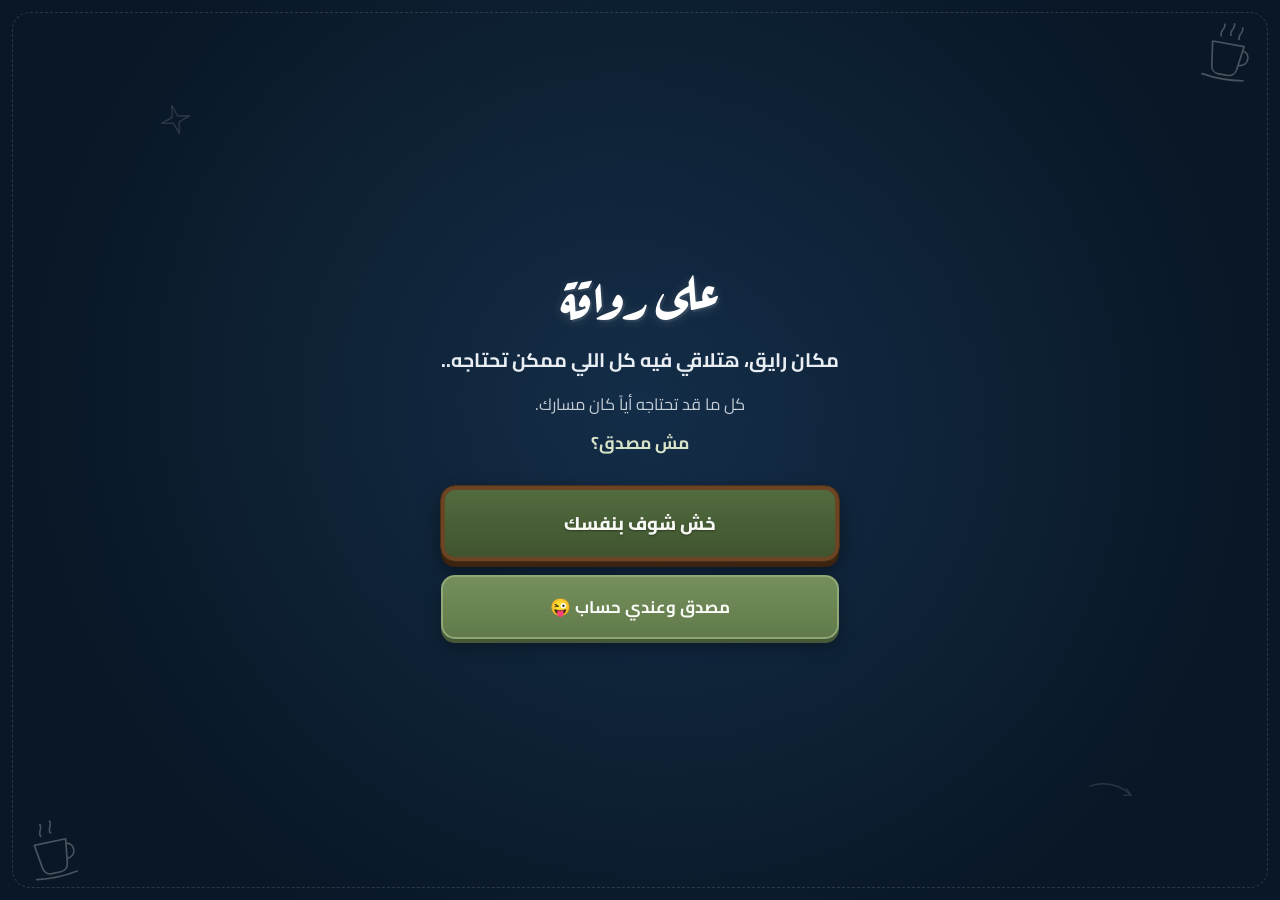
<file: index.html>
<!DOCTYPE html>
<html lang="ar" dir="rtl">
<head>
  <meta charset="UTF-8" />
  <meta name="viewport" content="width=device-width, initial-scale=1.0" />
  <title>على رواقة | منصة البكالوريا</title>
  <link rel="preconnect" href="https://fonts.googleapis.com">
  <link rel="preconnect" href="https://fonts.gstatic.com" crossorigin>
  <link href="https://fonts.googleapis.com/css2?family=Cairo:wght@400;600;700;900&display=swap" rel="stylesheet">
  <link rel="stylesheet" href="style.css" />
</head>
<body>

  <div class="chalk-frame"></div>

  <div class="bg-doodles">
    <svg class="coffee-top-right" viewBox="0 0 100 100" fill="none" stroke="#ffffff" stroke-width="2.5" stroke-linecap="round" stroke-linejoin="round">
      <path d="M36 28 C33 21, 41 17, 38 10" stroke-dasharray="3 2"/>
      <path d="M50 25 C47 18, 55 14, 52 7" stroke-dasharray="3 2"/>
      <path d="M63 29 C60 22, 68 18, 65 11" stroke-dasharray="3 2"/>
      <path d="M25 38 H72 L67 74 C66 80, 61 84, 55 84 H42 C36 84, 31 80, 30 74 Z"/>
      <path d="M71 45 C83 45, 85 65, 69 67"/>
      <path d="M18 88 Q48 93 79 88"/>
    </svg>

    <svg class="coffee-bottom-left" viewBox="0 0 100 100" fill="none" stroke="#ffffff" stroke-width="2.5" stroke-linecap="round" stroke-linejoin="round">
      <path d="M38 27 C35 20, 43 16, 40 9" stroke-dasharray="3 2"/>
      <path d="M53 25 C50 18, 58 14, 55 7" stroke-dasharray="3 2"/>
      <path d="M26 38 H73 L68 74 C67 80, 62 84, 56 84 H43 C37 84, 32 80, 31 74 Z"/>
      <path d="M72 45 C84 45, 86 65, 70 67"/>
      <path d="M19 88 Q49 93 80 88"/>
    </svg>

    <svg class="doodle-1" viewBox="0 0 60 60" fill="none" stroke="#ffffff" stroke-width="2" stroke-linecap="round">
      <path d="M30 8 L34 24 L50 28 L34 32 L30 48 L26 32 L10 28 L26 24 Z"/>
    </svg>

    <svg class="doodle-2" viewBox="0 0 80 40" fill="none" stroke="#ffffff" stroke-width="2" stroke-linecap="round">
      <path d="M10 25 Q40 8 70 25"/>
      <path d="M62 18 L70 25 L60 28"/>
    </svg>
  </div>

  <main class="container">
    <h1 class="brand-title">على رواقة</h1>

    <p class="main-tagline">
      مكان رايق، هتلاقي فيه كل اللي ممكن تحتاجه..
    </p>

    <p class="sub-description">
      كل ما قد تحتاجه أياً كان مسارك.
      <span class="not-believing">مش مصدق؟</span>
    </p>

    <div class="buttons-group">
      <button class="btn-primary" id="exploreBtn">
        خش شوف بنفسك
      </button>

      <button class="btn-secondary" id="hasAccountBtn">
        مصدق وعندي حساب 😜
      </button>
    </div>
  </main>

  <script src="index.js"></script>
</body>
</html>
</file>
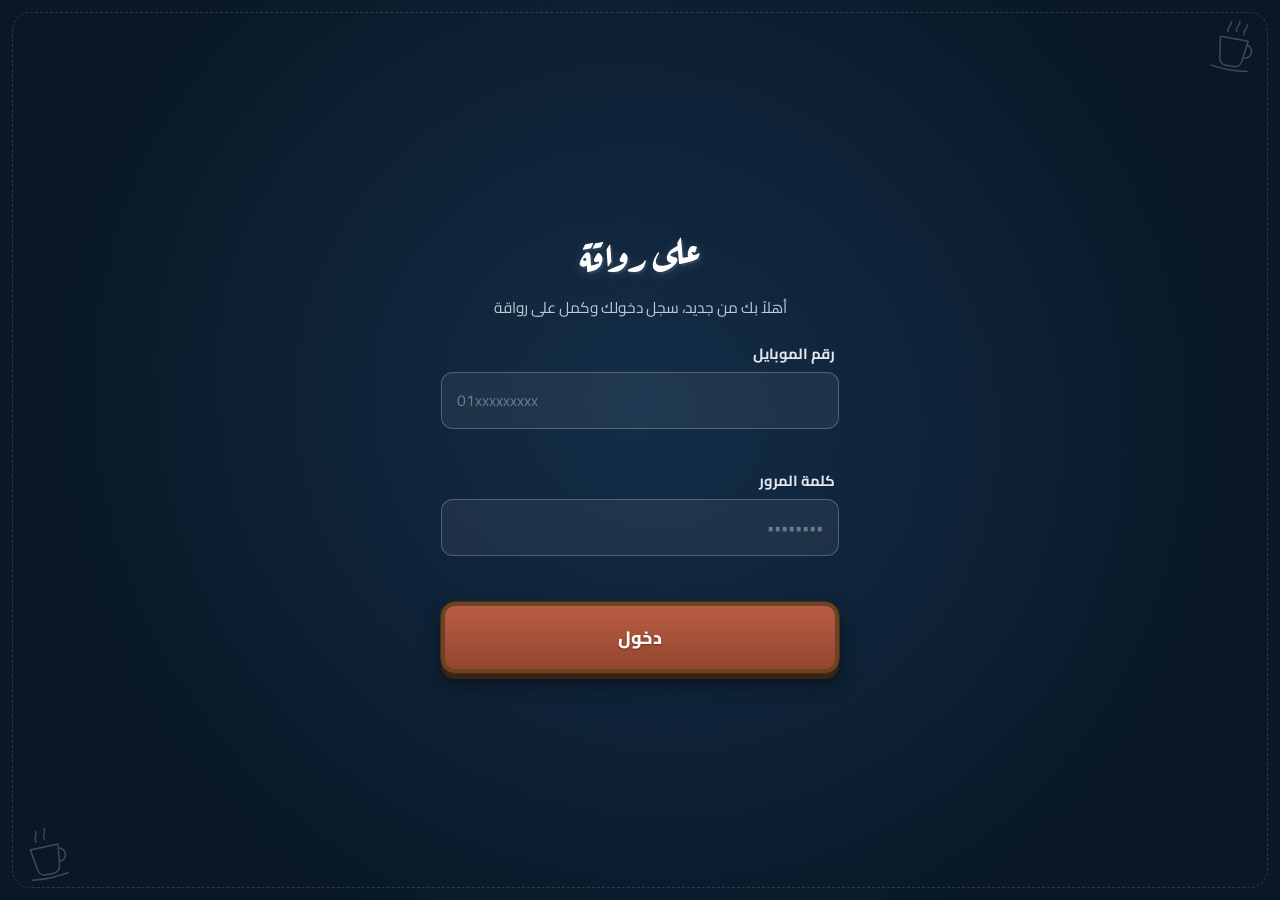
<file: login.html>
<!DOCTYPE html>
<html lang="ar" dir="rtl">
<head>
  <meta charset="UTF-8" />
  <meta name="viewport" content="width=device-width, initial-scale=1.0" />
  <title>على رواقة | تسجيل الدخول</title>
  <link rel="preconnect" href="https://fonts.googleapis.com">
  <link rel="preconnect" href="https://fonts.gstatic.com" crossorigin>
  <link href="https://fonts.googleapis.com/css2?family=Aref+Ruqaa:wght@400;700&family=Cairo:wght@400;600;700;900&display=swap" rel="stylesheet">
  <link rel="stylesheet" href="login.css" />
</head>
<body>

  <div class="chalk-frame"></div>

  <div class="bg-doodles">
    <svg class="coffee-top-right" viewBox="0 0 100 100" fill="none" stroke="#ffffff" stroke-width="2.5" stroke-linecap="round" stroke-linejoin="round">
      <path d="M36 28 C33 21, 41 17, 38 10" stroke-dasharray="3 2"/>
      <path d="M50 25 C47 18, 55 14, 52 7" stroke-dasharray="3 2"/>
      <path d="M63 29 C60 22, 68 18, 65 11" stroke-dasharray="3 2"/>
      <path d="M25 38 H72 L67 74 C66 80, 61 84, 55 84 H42 C36 84, 31 80, 30 74 Z"/>
      <path d="M71 45 C83 45, 85 65, 69 67"/>
      <path d="M18 88 Q48 93 79 88"/>
    </svg>

    <svg class="coffee-bottom-left" viewBox="0 0 100 100" fill="none" stroke="#ffffff" stroke-width="2.5" stroke-linecap="round" stroke-linejoin="round">
      <path d="M38 27 C35 20, 43 16, 40 9" stroke-dasharray="3 2"/>
      <path d="M53 25 C50 18, 58 14, 55 7" stroke-dasharray="3 2"/>
      <path d="M26 38 H73 L68 74 C67 80, 62 84, 56 84 H43 C37 84, 32 80, 31 74 Z"/>
      <path d="M72 45 C84 45, 86 65, 70 67"/>
      <path d="M19 88 Q49 93 80 88"/>
    </svg>
  </div>

  <main class="container">
    <h1 class="brand-title">على رواقة</h1>
    <p class="step-subtitle">أهلاً بك من جديد، سجل دخولك وكمل على رواقة</p>

    <form id="loginForm" class="chalk-form" novalidate>
      <div class="input-group">
        <label for="loginPhone">رقم الموبايل</label>
        <input type="tel" id="loginPhone" class="chalk-input" placeholder="01xxxxxxxxx" />
        <p class="error-msg" id="loginPhoneError"></p>
      </div>

      <div class="input-group">
        <label for="loginPassword">كلمة المرور</label>
        <input type="password" id="loginPassword" class="chalk-input" placeholder="••••••••" />
        <p class="error-msg" id="loginPasswordError"></p>
      </div>

      <button type="submit" class="btn-terracotta" id="loginBtn">
        دخول
      </button>
    </form>
  </main>

  <script src="login.js"></script>
</body>
</html>
</file>
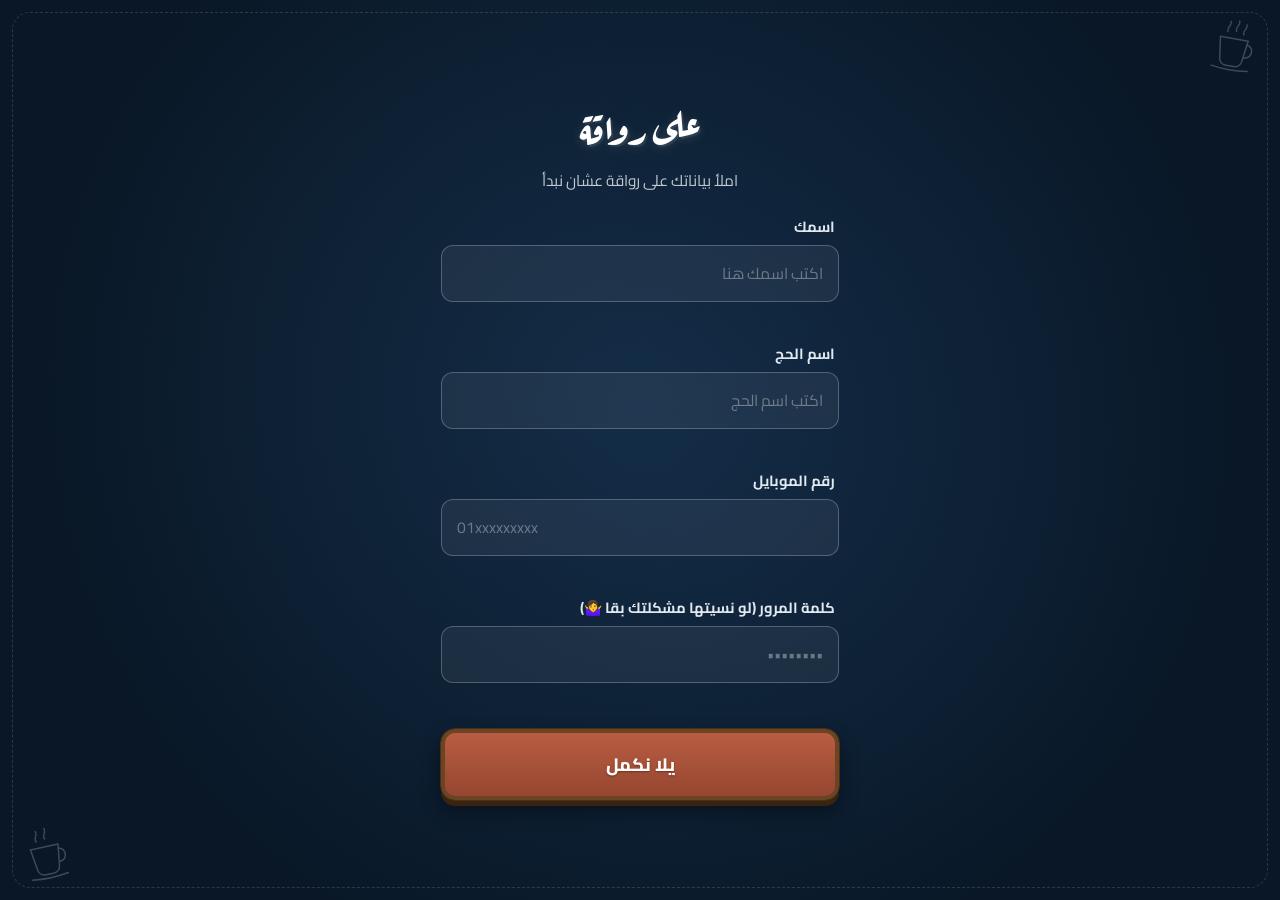
<file: register.html>
<!DOCTYPE html>
<html lang="ar" dir="rtl">
<head>
  <meta charset="UTF-8" />
  <meta name="viewport" content="width=device-width, initial-scale=1.0" />
  <title>على رواقة | إنشاء حساب</title>
  <link rel="preconnect" href="https://fonts.googleapis.com">
  <link rel="preconnect" href="https://fonts.gstatic.com" crossorigin>
  <link href="https://fonts.googleapis.com/css2?family=Cairo:wght@400;600;700;900&display=swap" rel="stylesheet">
  <link rel="stylesheet" href="register.css" />
</head>
<body>

  <div class="chalk-frame"></div>

  <div class="bg-doodles">
    <svg class="coffee-top-right" viewBox="0 0 100 100" fill="none" stroke="#ffffff" stroke-width="2.5" stroke-linecap="round" stroke-linejoin="round">
      <path d="M36 28 C33 21, 41 17, 38 10" stroke-dasharray="3 2"/>
      <path d="M50 25 C47 18, 55 14, 52 7" stroke-dasharray="3 2"/>
      <path d="M63 29 C60 22, 68 18, 65 11" stroke-dasharray="3 2"/>
      <path d="M25 38 H72 L67 74 C66 80, 61 84, 55 84 H42 C36 84, 31 80, 30 74 Z"/>
      <path d="M71 45 C83 45, 85 65, 69 67"/>
      <path d="M18 88 Q48 93 79 88"/>
    </svg>

    <svg class="coffee-bottom-left" viewBox="0 0 100 100" fill="none" stroke="#ffffff" stroke-width="2.5" stroke-linecap="round" stroke-linejoin="round">
      <path d="M38 27 C35 20, 43 16, 40 9" stroke-dasharray="3 2"/>
      <path d="M53 25 C50 18, 58 14, 55 7" stroke-dasharray="3 2"/>
      <path d="M26 38 H73 L68 74 C67 80, 62 84, 56 84 H43 C37 84, 32 80, 31 74 Z"/>
      <path d="M72 45 C84 45, 86 65, 70 67"/>
      <path d="M19 88 Q49 93 80 88"/>
    </svg>
  </div>

  <main class="container">
    <h1 class="brand-title">على رواقة</h1>

    <section id="stepOne" class="step-box active-step">
      <p class="step-subtitle">املأ بياناتك على رواقة عشان نبدأ</p>

      <form id="registerForm" class="chalk-form" novalidate>
        <div class="input-group">
          <label for="studentName">اسمك</label>
          <input type="text" id="studentName" class="chalk-input" placeholder="اكتب اسمك هنا" />
          <p class="error-msg" id="nameError"></p>
        </div>

        <div class="input-group">
          <label for="fatherName">اسم الحج</label>
          <input type="text" id="fatherName" class="chalk-input" placeholder="اكتب اسم الحج" />
          <p class="error-msg" id="fatherError"></p>
        </div>

        <div class="input-group">
          <label for="phoneNumber">رقم الموبايل</label>
          <input type="tel" id="phoneNumber" class="chalk-input" placeholder="01xxxxxxxxx" />
          <p class="error-msg" id="phoneError"></p>
        </div>

        <div class="input-group">
          <label for="password">كلمة المرور (لو نسيتها مشكلتك بقا 🤷‍♀️)</label>
          <input type="password" id="password" class="chalk-input" placeholder="••••••••" />
          <p class="error-msg" id="passwordError"></p>
        </div>

        <button type="submit" class="btn-terracotta" id="nextStepBtn">
          يلا نكمل
        </button>
      </form>
    </section>

    <section id="stepTwo" class="step-box hidden-step">
      <h2 class="step-heading">اختار مسارك</h2>
      <p class="step-subtitle">حدد مسارك عشان نجهزلك كل حاجة تخصه</p>

      <div class="tracks-list">
        <label class="track-card">
          <input type="radio" name="track" value="طب وعلوم حياة" />
          <span class="custom-radio"></span>
          <span class="track-name">طب وعلوم حياة</span>
          <svg class="track-icon" viewBox="0 0 64 64" fill="none" stroke="#ffffff" stroke-width="2.4" stroke-linecap="round" stroke-linejoin="round">
            <path d="M32 52 C32 52 10 38 10 22 C10 14 16 9 23 9 C27.5 9 30.5 11.5 32 14.5 C33.5 11.5 36.5 9 41 9 C48 9 54 14 54 22 C54 38 32 52 32 52 Z"/>
            <path d="M18 28 H25 L28 21 L33 34 L36 26 H45"/>
          </svg>
        </label>

        <label class="track-card">
          <input type="radio" name="track" value="هندسة وعلوم حاسب" />
          <span class="custom-radio"></span>
          <span class="track-name">هندسة وعلوم حاسب</span>
          <svg class="track-icon" viewBox="0 0 64 64" fill="none" stroke="#ffffff" stroke-width="2.4" stroke-linecap="round" stroke-linejoin="round">
            <rect x="10" y="13" width="44" height="30" rx="4"/>
            <path d="M24 51 H40"/>
            <path d="M32 43 V51"/>
            <path d="M25 24 L19 28 L25 32"/>
            <path d="M39 24 L45 28 L39 32"/>
            <path d="M34 22 L30 34"/>
          </svg>
        </label>

        <label class="track-card">
          <input type="radio" name="track" value="آداب وفنون" />
          <span class="custom-radio"></span>
          <span class="track-name">آداب وفنون</span>
          <svg class="track-icon" viewBox="0 0 64 64" fill="none" stroke="#ffffff" stroke-width="2.4" stroke-linecap="round" stroke-linejoin="round">
            <path d="M48 12 C34 14 20 26 16 48 C28 44 44 34 48 12 Z"/>
            <path d="M14 52 L28 36"/>
            <path d="M26 28 H35"/>
            <path d="M22 35 H31"/>
          </svg>
        </label>

        <label class="track-card">
          <input type="radio" name="track" value="أعمال" />
          <span class="custom-radio"></span>
          <span class="track-name">أعمال</span>
          <svg class="track-icon" viewBox="0 0 64 64" fill="none" stroke="#ffffff" stroke-width="2.4" stroke-linecap="round" stroke-linejoin="round">
            <rect x="10" y="21" width="44" height="31" rx="4"/>
            <path d="M24 21 V15 C24 13 25.5 12 27.5 12 H36.5 C38.5 12 40 13 40 15 V21"/>
            <path d="M10 33 H54"/>
            <path d="M29 33 V37 H35 V33"/>
          </svg>
        </label>
      </div>

      <button type="button" class="btn-terracotta" id="toSpecBtn">
        يلا نكمل
      </button>
    </section>

    <section id="stepThree" class="step-box hidden-step">
      <h2 class="step-heading">اختيار مادة التخصص</h2>
      <p class="step-subtitle">اختار مادة التخصص المناسبة لمسارك</p>

      <div id="specList" class="tracks-list"></div>

      <button type="button" class="btn-terracotta" id="finishBtn">
        تمام، خش على مسارك
      </button>
    </section>
  </main>

  <script src="register.js"></script>
</body>
</html>
</file>
<file: style.css>
@import url('https://fonts.googleapis.com/css2?family=Aref+Ruqaa:wght@700&display=swap');

* {
  box-sizing: border-box;
  margin: 0;
  padding: 0;
  -webkit-tap-highlight-color: transparent;
}

body {
  font-family: 'Cairo', sans-serif;
  background-color: #091726;
  background-image: 
    radial-gradient(circle at 50% 45%, rgba(25, 56, 89, 0.65) 0%, rgba(9, 23, 38, 0.96) 75%),
    radial-gradient(circle at 15% 20%, rgba(61, 82, 58, 0.16) 0%, transparent 40%),
    radial-gradient(circle at 85% 80%, rgba(36, 74, 115, 0.22) 0%, transparent 45%);
  color: #f4f6f8;
  min-height: 100vh;
  display: flex;
  justify-content: center;
  align-items: center;
  overflow-x: hidden;
  position: relative;
  padding: 24px;
}

.chalk-frame {
  position: fixed;
  inset: 12px;
  border: 1.5px dashed rgba(255, 255, 255, 0.14);
  border-radius: 18px;
  pointer-events: none;
  z-index: 1;
}

.bg-doodles {
  position: fixed;
  inset: 0;
  pointer-events: none;
  z-index: 0;
  overflow: hidden;
}

.coffee-top-right {
  position: absolute;
  top: 18px;
  right: 18px;
  width: 68px;
  height: 68px;
  opacity: 0.26;
  transform: rotate(10deg);
}

.coffee-bottom-left {
  position: absolute;
  bottom: 16px;
  left: 18px;
  width: 68px;
  height: 68px;
  opacity: 0.26;
  transform: rotate(-12deg);
}

.doodle-1 {
  position: absolute;
  top: 11%;
  left: 12%;
  width: 44px;
  opacity: 0.13;
  transform: rotate(-15deg);
}

.doodle-2 {
  position: absolute;
  bottom: 11%;
  right: 11%;
  width: 56px;
  opacity: 0.13;
  transform: rotate(12deg);
}

.container {
  width: 100%;
  max-width: 410px;
  text-align: center;
  z-index: 2;
  display: flex;
  flex-direction: column;
  align-items: center;
  gap: 14px;
  padding: 10px 6px;
}

.brand-title {
  font-family: 'Aref Ruqaa', 'Cairo', sans-serif;
  font-size: 3.3rem;
  font-weight: 700;
  color: #ffffff;
  letter-spacing: 0;
  text-shadow: 0 2px 12px rgba(255, 255, 255, 0.16), 2px 2px 0px rgba(255, 255, 255, 0.08);
  line-height: 1.3;
  margin-bottom: 2px;
}

.main-tagline {
  font-size: 1.22rem;
  font-weight: 700;
  color: #e9eef4;
  line-height: 1.55;
}

.sub-description {
  font-size: 1.02rem;
  font-weight: 400;
  color: rgba(235, 241, 247, 0.82);
  line-height: 1.75;
  max-width: 340px;
}

.not-believing {
  display: block;
  margin-top: 10px;
  font-weight: 700;
  font-size: 1.08rem;
  color: #d8e4c8;
}

.buttons-group {
  width: 100%;
  display: flex;
  flex-direction: column;
  gap: 14px;
  margin-top: 14px;
}

.btn-primary {
  width: 100%;
  padding: 16px 20px;
  background: linear-gradient(180deg, #526b3e 0%, #3f542f 100%);
  border: 4px solid #6b4423;
  outline: 1.5px solid #4a2e16;
  border-radius: 14px;
  color: #f7f9f5;
  font-family: 'Cairo', sans-serif;
  font-size: 1.15rem;
  font-weight: 800;
  cursor: pointer;
  box-shadow: 0 6px 0 #3a2310, 0 10px 20px rgba(0, 0, 0, 0.45);
  transition: transform 0.08s ease, box-shadow 0.08s ease, filter 0.1s ease;
  text-shadow: 0 1px 2px rgba(0, 0, 0, 0.35);
  user-select: none;
}

.btn-primary:hover {
  filter: brightness(1.06);
}

.btn-primary:active,
.btn-primary.pressed {
  transform: translateY(6px);
  box-shadow: 0 0 0 #3a2310, 0 2px 6px rgba(0, 0, 0, 0.4);
  filter: brightness(0.95);
}

.btn-secondary {
  width: 100%;
  padding: 14px 18px;
  background: linear-gradient(180deg, #748f5c 0%, #617a4b 100%);
  border: 2px solid #8fa876;
  border-radius: 14px;
  color: #f9fbf7;
  font-family: 'Cairo', sans-serif;
  font-size: 1.05rem;
  font-weight: 700;
  cursor: pointer;
  box-shadow: 0 4px 0 #465936, 0 8px 16px rgba(0, 0, 0, 0.3);
  transition: transform 0.12s ease, box-shadow 0.12s ease, filter 0.15s ease;
}

.btn-secondary:hover {
  filter: brightness(1.06);
}

.btn-secondary:active {
  transform: translateY(3px);
  box-shadow: 0 1px 0 #465936, 0 3px 8px rgba(0, 0, 0, 0.25);
}
</file>
<file: login.css>
@import url('https://fonts.googleapis.com/css2?family=Aref+Ruqaa:wght@700&display=swap');

* {
  box-sizing: border-box;
  margin: 0;
  padding: 0;
  -webkit-tap-highlight-color: transparent;
}

body {
  font-family: 'Cairo', sans-serif;
  background-color: #091726;
  background-image:
    radial-gradient(circle at 50% 45%, rgba(25, 56, 89, 0.65) 0%, rgba(9, 23, 38, 0.96) 75%),
    radial-gradient(circle at 15% 20%, rgba(61, 82, 58, 0.16) 0%, transparent 40%),
    radial-gradient(circle at 85% 80%, rgba(36, 74, 115, 0.22) 0%, transparent 45%);
  color: #f4f6f8;
  min-height: 100vh;
  display: flex;
  flex-direction: column;
  justify-content: center;
  align-items: center;
  overflow-x: hidden;
  position: relative;
  padding: 24px 18px;
}

.chalk-frame {
  position: fixed;
  inset: 12px;
  border: 1.5px dashed rgba(255, 255, 255, 0.14);
  border-radius: 18px;
  pointer-events: none;
  z-index: 1;
}

.bg-doodles {
  position: fixed;
  inset: 0;
  pointer-events: none;
  z-index: 0;
  overflow: hidden;
}

.coffee-top-right {
  position: absolute;
  top: 16px;
  right: 16px;
  width: 60px;
  height: 60px;
  opacity: 0.22;
  transform: rotate(10deg);
}

.coffee-bottom-left {
  position: absolute;
  bottom: 16px;
  left: 16px;
  width: 60px;
  height: 60px;
  opacity: 0.22;
  transform: rotate(-12deg);
}

.container {
  width: 100%;
  max-width: 410px;
  text-align: center;
  z-index: 2;
  display: flex;
  flex-direction: column;
  align-items: center;
  gap: 14px;
  padding: 10px 6px;
}

.brand-title {
  font-family: 'Aref Ruqaa', 'Cairo', sans-serif;
  font-size: 2.5rem;
  font-weight: 700;
  color: #ffffff;
  text-shadow: 0 2px 12px rgba(255, 255, 255, 0.16), 2px 2px 0px rgba(255, 255, 255, 0.08);
  line-height: 1.3;
  margin-bottom: 0;
}

.step-subtitle {
  font-size: 0.96rem;
  color: rgba(235, 241, 247, 0.8);
  margin-bottom: 4px;
}

.chalk-form {
  width: 100%;
  display: flex;
  flex-direction: column;
  gap: 13px;
  text-align: right;
}

.input-group {
  display: flex;
  flex-direction: column;
  gap: 5px;
}

.input-group label {
  font-size: 0.92rem;
  font-weight: 700;
  color: #e2e8f0;
  padding-right: 4px;
}

.chalk-input {
  width: 100%;
  padding: 13px 15px;
  background-color: rgba(255, 255, 255, 0.06);
  border: 1.5px solid rgba(255, 255, 255, 0.24);
  border-radius: 12px;
  color: #ffffff;
  font-family: 'Cairo', sans-serif;
  font-size: 0.98rem;
  outline: none;
  transition: border-color 0.2s ease, background-color 0.2s ease;
}

.chalk-input::placeholder {
  color: rgba(255, 255, 255, 0.35);
}

.chalk-input:focus {
  border-color: #d9826c;
  background-color: rgba(255, 255, 255, 0.1);
}

.chalk-input.input-error {
  border-color: #ff6b6b;
  background-color: rgba(255, 107, 107, 0.08);
}

.error-msg {
  color: #ff6b6b;
  font-size: 0.84rem;
  font-weight: 700;
  margin-top: 2px;
  padding-right: 4px;
  min-height: 18px;
}

.btn-terracotta {
  width: 100%;
  margin-top: 8px;
  padding: 15px 20px;
  background: linear-gradient(180deg, #b85d43 0%, #964630 100%);
  border: 4px solid #6b4423;
  outline: 1.5px solid #4a2e16;
  border-radius: 14px;
  color: #fffaf8;
  font-family: 'Cairo', sans-serif;
  font-size: 1.12rem;
  font-weight: 800;
  cursor: pointer;
  box-shadow: 0 6px 0 #3a2310, 0 10px 20px rgba(0, 0, 0, 0.45);
  transition: transform 0.08s ease, box-shadow 0.08s ease, filter 0.1s ease;
  text-shadow: 0 1px 2px rgba(0, 0, 0, 0.35);
  user-select: none;
}

.btn-terracotta:hover {
  filter: brightness(1.06);
}

.btn-terracotta:active,
.btn-terracotta.pressed {
  transform: translateY(6px);
  box-shadow: 0 0 0 #3a2310, 0 2px 6px rgba(0, 0, 0, 0.4);
  filter: brightness(0.95);
}
</file>
<file: register.css>
@import url('https://fonts.googleapis.com/css2?family=Aref+Ruqaa:wght@700&display=swap');

* {
  box-sizing: border-box;
  margin: 0;
  padding: 0;
  -webkit-tap-highlight-color: transparent;
}

body {
  font-family: 'Cairo', sans-serif;
  background-color: #091726;
  background-image: 
    radial-gradient(circle at 50% 45%, rgba(25, 56, 89, 0.65) 0%, rgba(9, 23, 38, 0.96) 75%),
    radial-gradient(circle at 15% 20%, rgba(61, 82, 58, 0.16) 0%, transparent 40%),
    radial-gradient(circle at 85% 80%, rgba(36, 74, 115, 0.22) 0%, transparent 45%);
  color: #f4f6f8;
  min-height: 100vh;
  display: flex;
  flex-direction: column;
  justify-content: center;
  align-items: center;
  overflow-x: hidden;
  position: relative;
  padding: 24px 18px;
}

.chalk-frame {
  position: fixed;
  inset: 12px;
  border: 1.5px dashed rgba(255, 255, 255, 0.14);
  border-radius: 18px;
  pointer-events: none;
  z-index: 1;
}

.bg-doodles {
  position: fixed;
  inset: 0;
  pointer-events: none;
  z-index: 0;
  overflow: hidden;
}

.coffee-top-right {
  position: absolute;
  top: 16px;
  right: 16px;
  width: 60px;
  height: 60px;
  opacity: 0.22;
  transform: rotate(10deg);
}

.coffee-bottom-left {
  position: absolute;
  bottom: 16px;
  left: 16px;
  width: 60px;
  height: 60px;
  opacity: 0.22;
  transform: rotate(-12deg);
}

.container {
  width: 100%;
  max-width: 410px;
  text-align: center;
  z-index: 2;
  display: flex;
  flex-direction: column;
  align-items: center;
  gap: 14px;
  padding: 10px 6px;
}

.brand-title {
  font-family: 'Aref Ruqaa', 'Cairo', sans-serif;
  font-size: 2.5rem;
  font-weight: 700;
  color: #ffffff;
  text-shadow: 0 2px 12px rgba(255, 255, 255, 0.16), 2px 2px 0px rgba(255, 255, 255, 0.08);
  line-height: 1.3;
  margin-bottom: 0;
}

.step-box {
  width: 100%;
  display: flex;
  flex-direction: column;
  align-items: center;
  gap: 14px;
  transition: opacity 0.3s ease, transform 0.35s ease;
}

.step-heading {
  font-size: 1.55rem;
  font-weight: 800;
  color: #ffffff;
}

.step-subtitle {
  font-size: 0.96rem;
  color: rgba(235, 241, 247, 0.8);
  margin-bottom: 4px;
}

.chalk-form {
  width: 100%;
  display: flex;
  flex-direction: column;
  gap: 13px;
  text-align: right;
}

.input-group {
  display: flex;
  flex-direction: column;
  gap: 5px;
}

.input-group label {
  font-size: 0.92rem;
  font-weight: 700;
  color: #e2e8f0;
  padding-right: 4px;
}

.chalk-input {
  width: 100%;
  padding: 13px 15px;
  background-color: rgba(255, 255, 255, 0.06);
  border: 1.5px solid rgba(255, 255, 255, 0.24);
  border-radius: 12px;
  color: #ffffff;
  font-family: 'Cairo', sans-serif;
  font-size: 0.98rem;
  outline: none;
  transition: border-color 0.2s ease, background-color 0.2s ease;
}

.chalk-input::placeholder {
  color: rgba(255, 255, 255, 0.35);
}

.chalk-input:focus {
  border-color: #d9826c;
  background-color: rgba(255, 255, 255, 0.1);
}

.chalk-input.input-error {
  border-color: #ff6b6b;
  background-color: rgba(255, 107, 107, 0.08);
}

.error-msg {
  color: #ff6b6b;
  font-size: 0.84rem;
  font-weight: 700;
  margin-top: 2px;
  padding-right: 4px;
  min-height: 18px;
}

.btn-terracotta {
  width: 100%;
  margin-top: 8px;
  padding: 15px 20px;
  background: linear-gradient(180deg, #b85d43 0%, #964630 100%);
  border: 4px solid #6b4423;
  outline: 1.5px solid #4a2e16;
  border-radius: 14px;
  color: #fffaf8;
  font-family: 'Cairo', sans-serif;
  font-size: 1.12rem;
  font-weight: 800;
  cursor: pointer;
  box-shadow: 0 6px 0 #3a2310, 0 10px 20px rgba(0, 0, 0, 0.45);
  transition: transform 0.08s ease, box-shadow 0.08s ease, filter 0.1s ease;
  text-shadow: 0 1px 2px rgba(0, 0, 0, 0.35);
  user-select: none;
}

.btn-terracotta:hover {
  filter: brightness(1.06);
}

.btn-terracotta:active,
.btn-terracotta.pressed {
  transform: translateY(6px);
  box-shadow: 0 0 0 #3a2310, 0 2px 6px rgba(0, 0, 0, 0.4);
  filter: brightness(0.95);
}

.hidden-step {
  display: none;
  opacity: 0;
  transform: translateY(-28px);
}

.slide-out {
  opacity: 0;
  transform: translateY(20px);
}

.slide-down-in {
  display: flex;
  animation: slideDownFade 0.45s cubic-bezier(0.22, 1, 0.36, 1) forwards;
}

@keyframes slideDownFade {
  0% {
    opacity: 0;
    transform: translateY(-32px);
  }
  100% {
    opacity: 1;
    transform: translateY(0);
  }
}

.tracks-list {
  width: 100%;
  display: flex;
  flex-direction: column;
  gap: 12px;
  margin: 6px 0;
}

.track-card {
  width: 100%;
  padding: 14px 16px;
  background-color: rgba(255, 255, 255, 0.05);
  border: 1.5px solid rgba(255, 255, 255, 0.22);
  border-radius: 14px;
  display: flex;
  align-items: center;
  gap: 12px;
  cursor: pointer;
  transition: background-color 0.2s ease, border-color 0.2s ease, transform 0.12s ease;
}

.track-card:active {
  transform: scale(0.98);
}

.track-card input[type="radio"] {
  display: none;
}

.custom-radio {
  width: 22px;
  height: 22px;
  border-radius: 50%;
  border: 2px solid rgba(255, 255, 255, 0.65);
  background-color: transparent;
  flex-shrink: 0;
  position: relative;
  transition: all 0.2s ease;
}

.track-card input[type="radio"]:checked + .custom-radio {
  background-color: #091726;
  border-color: #ffffff;
  box-shadow: inset 0 0 0 4px #ffffff;
}

.track-card:has(input[type="radio"]:checked) {
  background-color: rgba(184, 93, 67, 0.22);
  border-color: #d9826c;
}

.track-name {
  font-size: 1.05rem;
  font-weight: 700;
  color: #f4f6f8;
  flex-grow: 1;
  text-align: right;
}

.track-icon {
  width: 34px;
  height: 34px;
  opacity: 0.85;
  flex-shrink: 0;
}
</file>
